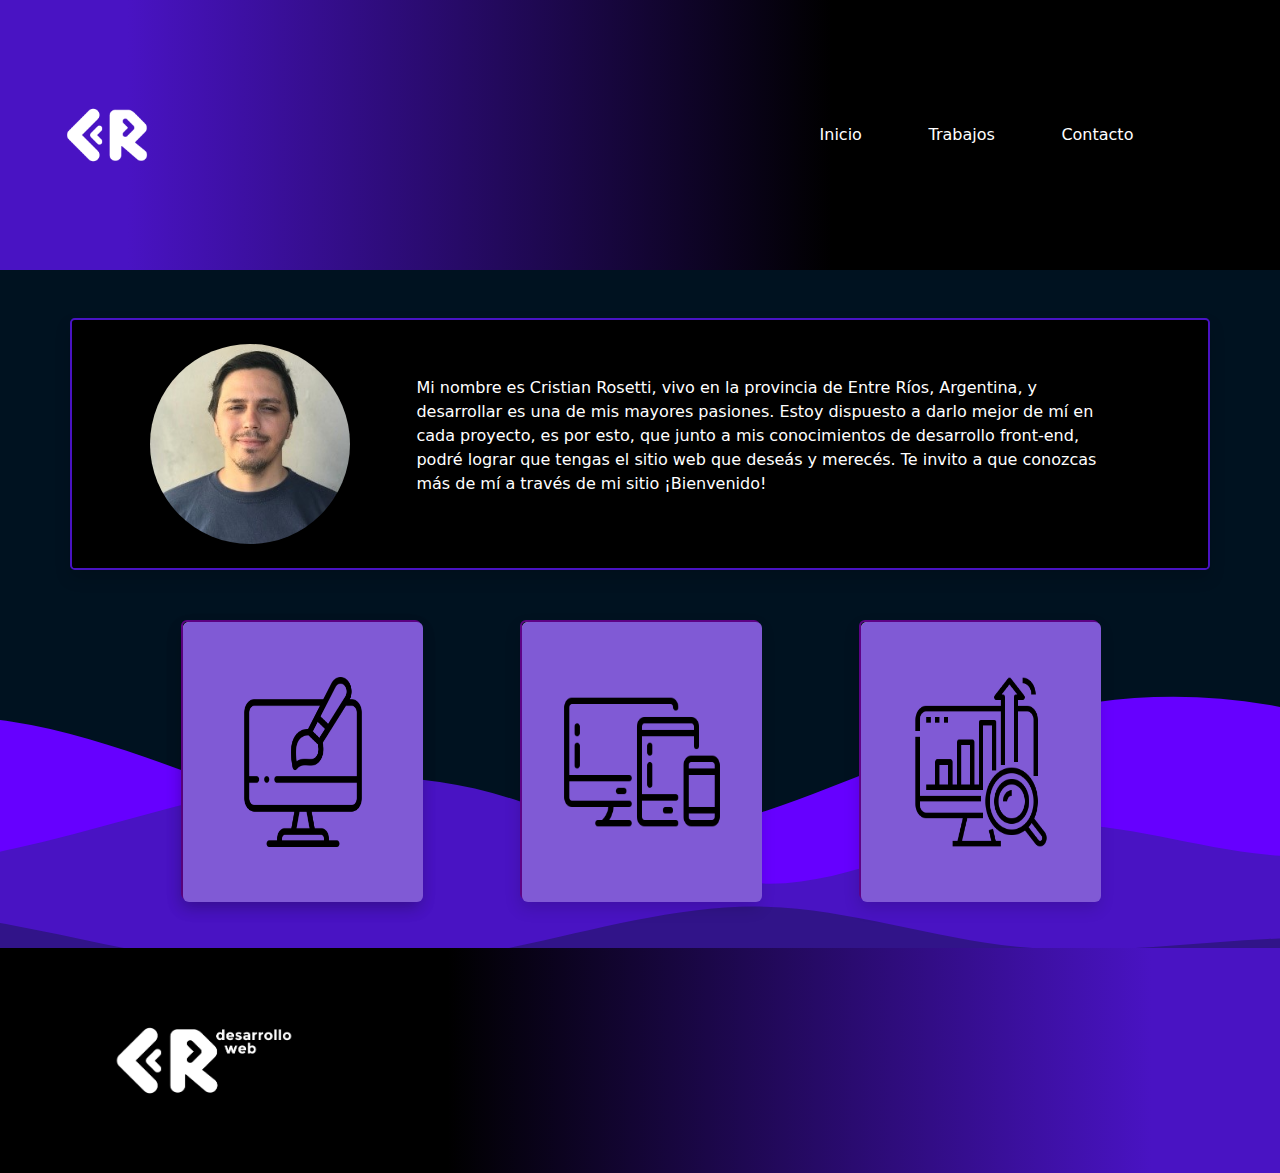
<file: index.html>
<!DOCTYPE html>
<html lang="es">
<head>
    <meta charset="UTF-8">
    <meta http-equiv="X-UA-Compatible" content="IE=edge">
    <meta name="viewport" content="width=device-width, initial-scale=1.0">
    <meta name="description" content="Desarrollo de páginas web">
    <meta name="keywords" content="páginas, crear pagina web, desarrollo web, diseño web, web, sitios web, responsive, internet">
    <meta name="robots" content="index, all">
    <meta name="language" content="Spanish">
    <meta name="country" content="Argentina">
    <title>Cristian Rosetti - Desarrollo Web</title>
    <link rel="stylesheet" href="https://cdnjs.cloudflare.com/ajax/libs/animate.css/4.1.1/animate.min.css"/>
    <link rel="stylesheet" href="https://cdnjs.cloudflare.com/ajax/libs/font-awesome/6.1.1/css/all.min.css" integrity="sha512-KfkfwYDsLkIlwQp6LFnl8zNdLGxu9YAA1QvwINks4PhcElQSvqcyVLLD9aMhXd13uQjoXtEKNosOWaZqXgel0g==" crossorigin="anonymous" referrerpolicy="no-referrer" />
    <link rel="stylesheet" href="./styles/bootstrap.min.css">
    <link rel="stylesheet" href="./styles/styles.css">
</head>
<body>
    <header class="header container-fluid d-flex">
        <div class="d-flex align-items-center h-100 col-6">
            <img src="../images/logoCR-blanco.png" alt="" class="logo1 ms-5">
        </div>
        <div class="d-flex justify-content-end align-items-center h-100 col">
            <nav class="navbar navbar-expand-lg bg-transparent col-3 col-lg-9 d-flex align-items-center pe-5 me-5 pe-lg-3">
                <div class="container-fluid d-flex justify-content-center">
                    <button class="navbar-toggler navbar-light bg-light" type="button" data-bs-toggle="collapse" data-bs-target="#navbarNav" aria-controls="navbarNav" aria-expanded="false" aria-label="Toggle navigation">
                    <span class="navbar-toggler-icon"></span>
                    </button>
                    <div class="collapse navbar-collapse" id="navbarNav">
                    <ul class="navbar-nav d-flex flex-column align-items-start flex-lg-row col-12 justify-content-lg-evenly">
                        <li class="nav-item">
                        <a class="nav-link active" aria-current="page" href="./index.html">Inicio</a>
                        </li>
                        <li class="nav-item">
                        <a class="nav-link" href="./pages/trabajos.html">Trabajos</a>
                        </li>
                        <li class="nav-item">
                        <a class="nav-link" href="./pages/contacto.html">Contacto</a>
                        </li>
                    </ul>
                    </div>
                </div>
            </nav>
        </div>
    </header>

    <main>
        <section class="container shadow mt-5 rounded-3 bg-black text-white borders">
            <div class="row p-4 d-flex flex-column align-items-center flex-lg-row justify-content-evenly">
                <div class="imgYo col-4"></div>
                <p class="col-8 mt-3 mt-lg-0 text-center text-lg-start">Mi nombre es Cristian Rosetti, vivo en la provincia de Entre Ríos, Argentina, y desarrollar es una de mis mayores pasiones. Estoy dispuesto a darlo mejor de mí en cada proyecto, es por esto, que junto a mis conocimientos de desarrollo front-end, podré lograr que tengas el sitio web que deseás y merecés. Te invito a que conozcas más de mí a través de mi sitio ¡Bienvenido!</p>
            </div>
        </section>

        <section class="container d-flex flex-column align-items-center flex-lg-row justify-content-lg-evenly tarjetas">
            <div class="flip-card shadow">
                <div class="flip-card-inner shadow wow animate__animated animate__bounceInDown">
                    <div class="flip-card-front">
                        <img src="./images/web-design.png" alt="web-design" class="imgWeb">
                    </div>
                    <div class="flip-card-back">
                        <h3 class="p-2 pt-4">Diseño y Arquitectura de Página</h3>
                        <p class="p-2">Diseñaré una pagina que se ajuste a tus exigencias y necesidades</p>
                    </div>
                </div>
            </div>
            <div class="flip-card shadow wow animate__animated animate__bounceIn">
                <div class="flip-card-inner">
                    <div class="flip-card-front">
                        <img src="./images/responsive.png" alt="web-design" class="imgWeb2">
                    </div>
                    <div class="flip-card-back">
                        <h3 class="p-2 pt-5">Sitios totalmente responsivos</h3>
                        <p class="p-2">Tu sitio será adaptable a cualquier dispositivo (PC, tablets y celulares)</p>
                    </div>
                </div>
            </div>
            <div class="flip-card shadow wow animate__animated animate__bounceInUp">
                <div class="flip-card-inner">
                    <div class="flip-card-front">
                        <img src="./images/seo.png" alt="web-design" class="imgWeb3">
                    </div>
                    <div class="flip-card-back">
                        <h3 class="p-2 pt-5">Implementación de SEO</h3>
                        <p class="p-2">Tu sitió tendrá mas interacciones y será mas fácil de encontrar por los usuarios</p>
                    </div>
                </div>
            </div>
        </section>

        <footer class="mt-5">
            <div class="conteiner-fluid d-flex flex-column flex-lg-row align-items-center justify-content-around h-100">
                <img src="./images/logoCR-completo-blanco.png" alt="" class="logo2">
                <ul class="redes d-flex text-white col-12 col-lg-6 justify-content-evenly me-3">
                    <li><a href="https://wa.me/5491168840070" target="_blank" class="redes2 text-white"><i class="fa-brands fa-whatsapp"></i></a></li>
                    <li><a href="https://www.linkedin.com/in/cristianrosetti/" target="_blank" class="redes2 text-white"><i class="fa-brands fa-linkedin-in"></i></a></li>
                    <li><a href="https://github.com/Cripor" target="_blank" class="redes2 text-white"><i class="fa-brands fa-github"></i></a></li>
                    <li><a href="mailto:cristianrosetti@hotmail.com" target="_blank" class="redes2 text-white"><i class="fa-solid fa-envelope"></i></a></li>
                </ul>
            </div>
        </footer>
    </main>

    <script src="https://cdn.jsdelivr.net/npm/bootstrap@5.2.0-beta1/dist/js/bootstrap.bundle.min.js" integrity="sha384-pprn3073KE6tl6bjs2QrFaJGz5/SUsLqktiwsUTF55Jfv3qYSDhgCecCxMW52nD2" crossorigin="anonymous">
    </script>

    <script src="js/wow.min.js"></script>
    <script>
    new WOW().init();
    </script>
</body>
</html>
</file>
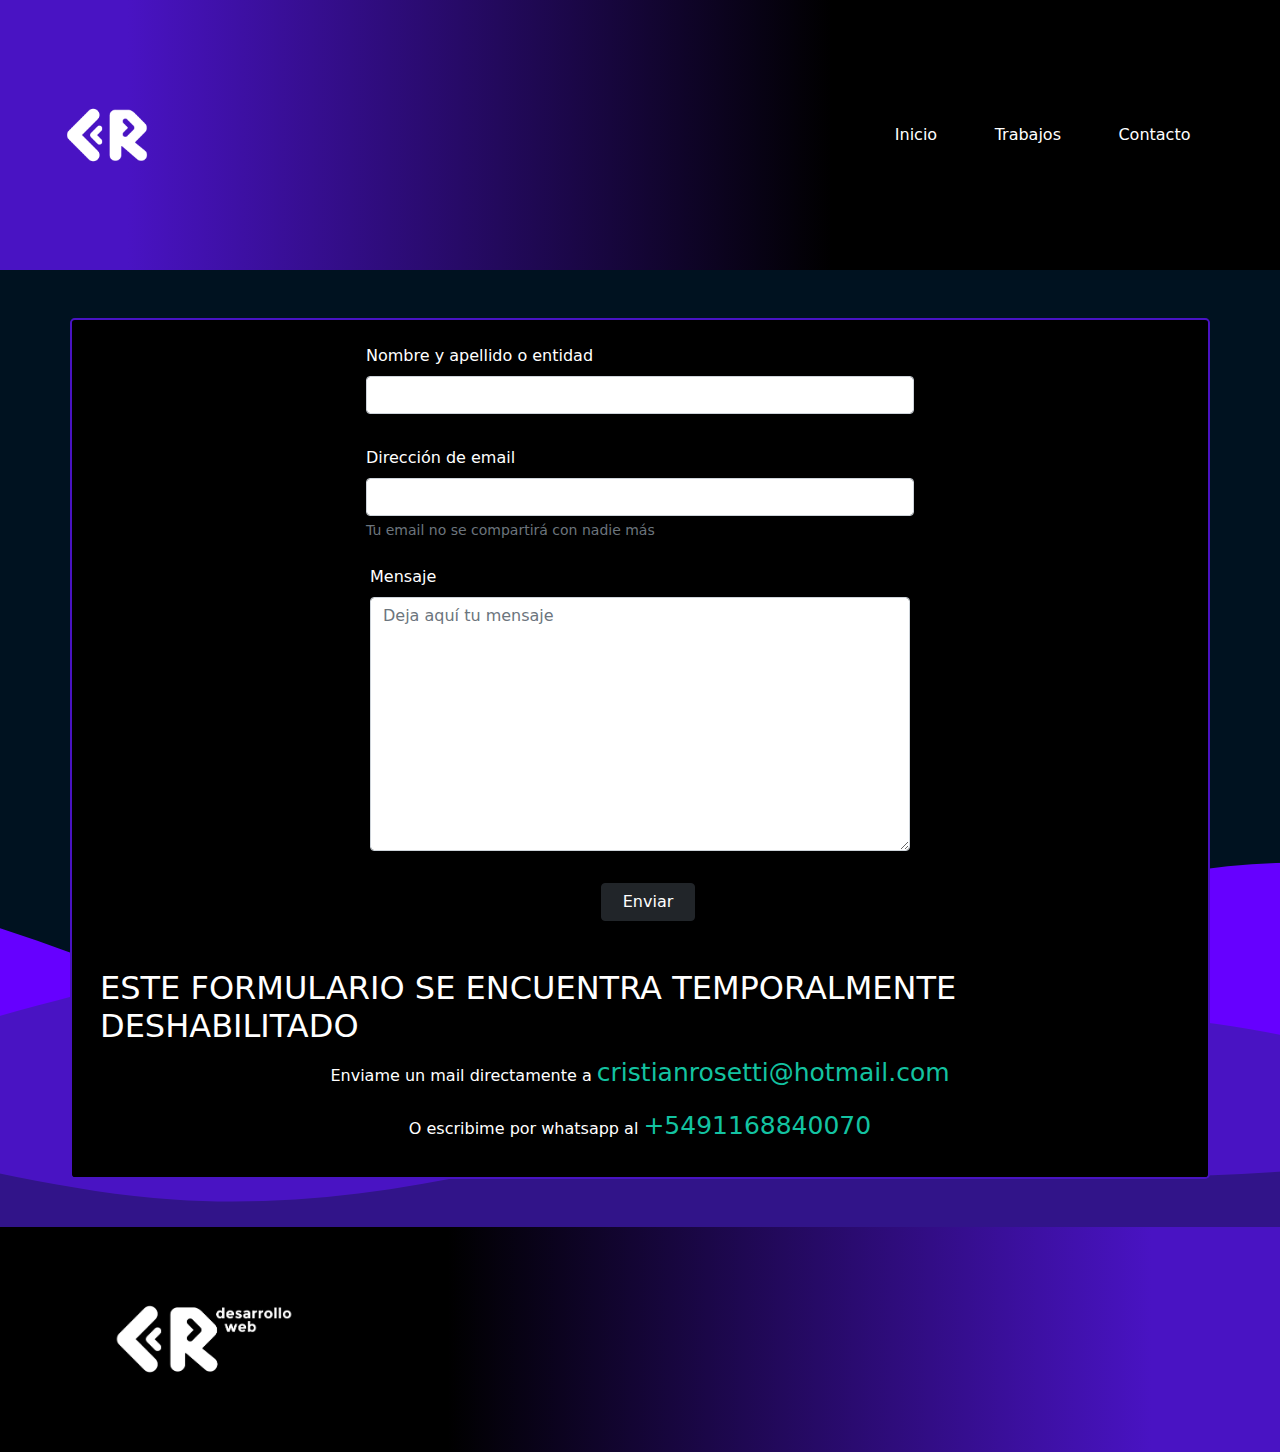
<file: pages/contacto.html>
<!DOCTYPE html>
<html lang="es">
<head>
    <meta charset="UTF-8">
    <meta http-equiv="X-UA-Compatible" content="IE=edge">
    <meta name="viewport" content="width=device-width, initial-scale=1.0">
    <meta name="description" content="Desarrollo de páginas web">
    <meta name="keywords" content="desarrollador front-end, crear páginas, aumentar ventas, marketing digital, negocio online">
    <meta name="robots" content="index, all">
    <meta name="language" content="Spanish">
    <meta name="country" content="Argentina">
    <link rel="stylesheet" href="https://cdnjs.cloudflare.com/ajax/libs/font-awesome/6.1.1/css/all.min.css" integrity="sha512-KfkfwYDsLkIlwQp6LFnl8zNdLGxu9YAA1QvwINks4PhcElQSvqcyVLLD9aMhXd13uQjoXtEKNosOWaZqXgel0g==" crossorigin="anonymous" referrerpolicy="no-referrer" />
    <link rel="stylesheet" href="../styles/bootstrap.min.css">
    <link rel="stylesheet" href="../styles/styles.css">
    <title>Trabajos</title>
    <title>Contacto</title>
</head>
<body>
    <header class="header container-fluid d-flex">
        <div class="d-flex align-items-center h-100 col-6">
            <img src="../images/logoCR-blanco.png" alt="" class="logo1 ms-5">
        </div>
        <div class="d-flex justify-content-end align-items-center h-100 col">
            <nav class="navbar navbar-expand-lg bg-transparent col-3 col-lg-8 d-flex align-items-center me-5 me-lg-3">
                <div class="container-fluid d-flex justify-content-center">
                    <button class="navbar-toggler navbar-light bg-light" type="button" data-bs-toggle="collapse" data-bs-target="#navbarNav" aria-controls="navbarNav" aria-expanded="false" aria-label="Toggle navigation">
                    <span class="navbar-toggler-icon"></span>
                    </button>
                    <div class="collapse navbar-collapse" id="navbarNav">
                    <ul class="navbar-nav d-flex col-12 justify-content-evenly">
                        <li class="nav-item">
                        <a class="nav-link active" aria-current="page" href="../index.html">Inicio</a>
                        </li>
                        <li class="nav-item">
                        <a class="nav-link" href="./trabajos.html">Trabajos</a>
                        </li>
                        <li class="nav-item">
                        <a class="nav-link" href="./contacto.html">Contacto</a>
                        </li>
                    </ul>
                    </div>
                </div>
            </nav>
        </div>
    </header>

    <main>
        <section class="container w-100 w-lg-75 mt-5 p-3 bg-black rounded-3 borders">
            <form class="row text-white d-flex flex-column align-items-center">
                <div class="mb-3 col-8 col-lg-6 p-2">
                    <label for="name" class="form-label">Nombre y apellido o entidad</label>
                    <input type="name" class="form-control" id="name">
                </div>
                <div class="mb-3 col-8 col-lg-6 p-2">
                    <label for="email" class="form-label">Dirección de email</label>
                    <input type="email" class="form-control" id="email" aria-describedby="emailHelp">
                    <div id="emailHelp" class="form-text">Tu email no se compartirá con nadie más</div>
                </div>
                <div class="mb-3 col-8 col-lg-6">
                    <label for="textarea" class="form-label">Mensaje</label>
                    <textarea name="textarea" id="textarea" class="form-control" rows="10" placeholder="Deja aquí tu mensaje"></textarea>
                </div>
                    <button type="submit" class="btn btn-dark ms-3 col-3 col-lg-1 text-white mt-3">Enviar</button>
            </form>

            <div class="container-fluid d-flex flex-column align-items-center justify-content-center mt-5">
                <div><h2 class="text-white">ESTE FORMULARIO SE ENCUENTRA TEMPORALMENTE DESHABILITADO</h2></div>
                <p class="text-white">Enviame un mail directamente a <span class="mail">cristianrosetti@hotmail.com</span></p>
                <p class="text-white">O escribime por whatsapp al <span class="mail">+5491168840070</span></p>
            </div>
        </section>
    </main>

    <footer class="mt-5">
        <div class="conteiner-fluid d-flex flex-column flex-lg-row align-items-center justify-content-around h-100">
            <img src="../images/logoCR-completo-blanco.png" alt="" class="logo2">
            <ul class="redes d-flex text-white col-12 col-lg-6 justify-content-evenly me-3">
                <li><a href="https://wa.me/5491168840070" target="_blank" class="redes2 text-white"><i class="fa-brands fa-whatsapp"></i></a></li>
                <li><a href="https://www.linkedin.com/in/cristianrosetti/" target="_blank" class="redes2 text-white"><i class="fa-brands fa-linkedin-in"></i></a></li>
                <li><a href="https://github.com/Cripor" target="_blank" class="redes2 text-white"><i class="fa-brands fa-github"></i></a></li>
                <li><a href="mailto:cristianrosetti@hotmail.com" target="_blank" class="redes2 text-white"><i class="fa-solid fa-envelope"></i></a></li>
            </ul>
        </div>
    </footer>

    <script src="https://cdn.jsdelivr.net/npm/bootstrap@5.2.0-beta1/dist/js/bootstrap.bundle.min.js" integrity="sha384-pprn3073KE6tl6bjs2QrFaJGz5/SUsLqktiwsUTF55Jfv3qYSDhgCecCxMW52nD2" crossorigin="anonymous">
    </script>
</body>
</html>
</file>
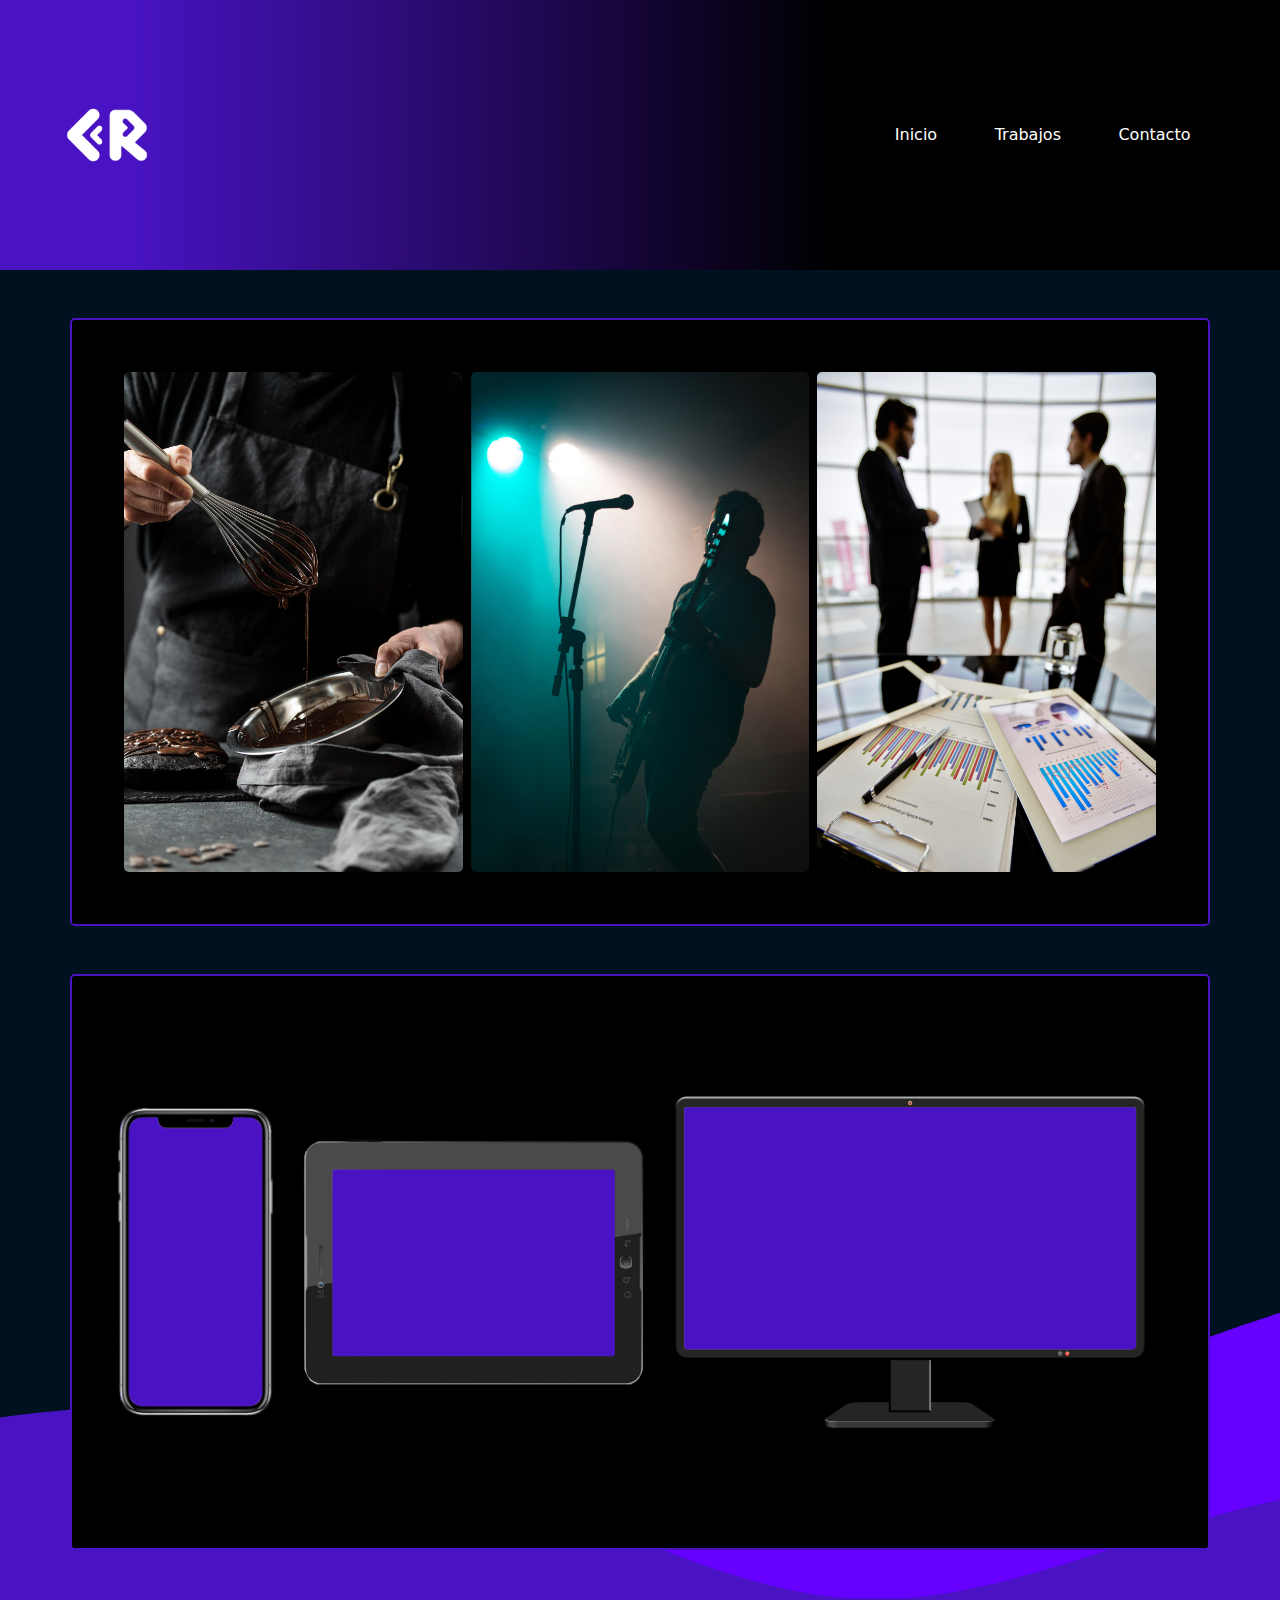
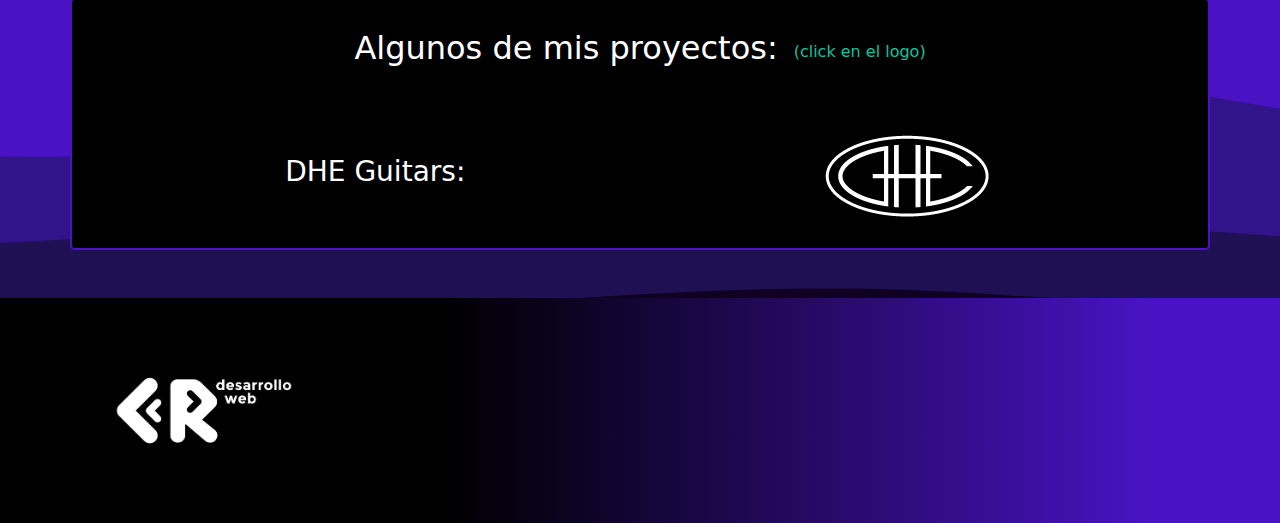
<file: pages/trabajos.html>
<!DOCTYPE html>
<html lang="es">
<head>
    <meta charset="UTF-8">
    <meta http-equiv="X-UA-Compatible" content="IE=edge">
    <meta name="viewport" content="width=device-width, initial-scale=1.0">
    <meta name="description" content="Desarrollo de páginas web">
    <meta name="keywords" content="el internet, front-end, desarrollador web, marketing, software, marketing, marketing digital, seo">
    <meta name="robots" content="index, all">
    <meta name="language" content="Spanish">
    <meta name="country" content="Argentina">
    <link rel="stylesheet" href="https://cdnjs.cloudflare.com/ajax/libs/animate.css/4.1.1/animate.min.css"/>
    <link rel="stylesheet" href="https://cdnjs.cloudflare.com/ajax/libs/font-awesome/6.1.1/css/all.min.css" integrity="sha512-KfkfwYDsLkIlwQp6LFnl8zNdLGxu9YAA1QvwINks4PhcElQSvqcyVLLD9aMhXd13uQjoXtEKNosOWaZqXgel0g==" crossorigin="anonymous" referrerpolicy="no-referrer" />
    <link rel="stylesheet" href="../styles/bootstrap.min.css">
    <link rel="stylesheet" href="../styles/styles.css">
    <title>Trabajos</title>
</head>
<body>
    <header class="header container-fluid d-flex">
        <div class="d-flex align-items-center h-100 col-6">
            <img src="../images/logoCR-blanco.png" alt="" class="logo1 ms-5">
        </div>
        <div class="d-flex justify-content-end align-items-center h-100 col">
            <nav class="navbar navbar-expand-lg bg-transparent col-3 col-lg-8 d-flex align-items-center me-5 me-lg-3">
                <div class="container-fluid d-flex justify-content-center">
                    <button class="navbar-toggler navbar-light bg-light" type="button" data-bs-toggle="collapse" data-bs-target="#navbarNav" aria-controls="navbarNav" aria-expanded="false" aria-label="Toggle navigation">
                    <span class="navbar-toggler-icon"></span>
                    </button>
                    <div class="collapse navbar-collapse" id="navbarNav">
                    <ul class="navbar-nav d-flex col-12 justify-content-evenly">
                        <li class="nav-item">
                        <a class="nav-link active" aria-current="page" href="../index.html">Inicio</a>
                        </li>
                        <li class="nav-item">
                        <a class="nav-link" href="./trabajos.html">Trabajos</a>
                        </li>
                        <li class="nav-item">
                        <a class="nav-link" href="./contacto.html">Contacto</a>
                        </li>
                    </ul>
                    </div>
                </div>
            </nav>
        </div>
    </header>

    <main>
        <section class="container mt-5 p-4 bg-black rounded-3 borders">
            <div class="container-fluid d-flex flex-column flex-lg-row  justify-content-evenly w-100 p-4">
                <div class="imgTrabajo1 w-100 m-1"><div class="txtTrabajo1">Tu estilo</div></div>
                <div class="imgTrabajo2 w-100 m-1"><div class="txtTrabajo2">a tu medida</div></div>
                <div class="imgTrabajo3 w-100 m-1"><div class="txtTrabajo3">a tu alcance</div></div>
            </div>
        </section>

        <section class="container mt-5 d-flex justify-content-center bg-black rounded-3 borders p-4">
            <div class="container-fluid d-flex flex-column flex-lg-row justify-content-evenly align-items-center">
                <div class="secCelu w-25 d-flex justify-content-center align-items-center">
                    <img src="../images/celular-png.png" alt="" class="celular">
                    <div class="backCelu p-3 pt-4 d-flex justify-content-center"><h6 class="increibles text-white text-center wow animate__animated animate__bounceIn">Increibles sitios</h6></div>
                </div>
                <div class="w-50 d-flex justify-content-center align-items-center mt-5 mt-lg-0 ms-lg-3">
                    <img src="../images/tablet-png2.png" alt="" class="tablet">
                    <div class="backTablet text-center p-4 pt-lg-5 d-flex justify-content-center"><h6 class="totalmente text-white wow animate__animated animate__fadeInUp">Totalmente adaptables</h6></div>
                </div>
                <div class="w-75 d-flex justify-content-center align-items-center w-lg-50">
                    <img src="../images/pc-png.png" alt="" class="pc">
                    <div class="backPc text-center p-3 pt-lg-5 d-flex justify-content-center"><h5 class="resolucion text-white wow animate__animated animate__jackInTheBox">A cualquier resolución</h5></div>
                </div>
            </div>
        </section>

        <section class="container rounded-3 borders bg-black mt-5">
            <div class="d-flex justify-content-center align-items-center p-4">
                <h2 class="text-white">Algunos de mis proyectos:</h2>
                <p class="textoLogo d-flex ms-3 mt-3">(click en el logo)</p>
            </div>

            <div class="d-flex justify-content-around align-items-center p-4">
                <h3 class="text-white">DHE Guitars:</h3>
                <a href="https://dheguitars.000webhostapp.com/" target="_blank"><img src="../images/logo DHE blanco-chico.png" alt="logo-página"></a>
            </div>

        </section>
    </main>

    <footer class="mt-5">
        <div class="conteiner-fluid d-flex flex-column flex-lg-row align-items-center justify-content-around h-100">
            <img src="../images/logoCR-completo-blanco.png" alt="" class="logo2">
            <ul class="redes d-flex text-white col-12 col-lg-6 justify-content-evenly me-3">
                <li><a href="https://wa.me/5491168840070" target="_blank" class="redes2 text-white"><i class="fa-brands fa-whatsapp"></i></a></li>
                <li><a href="https://www.linkedin.com/in/cristianrosetti/" target="_blank" class="redes2 text-white"><i class="fa-brands fa-linkedin-in"></i></a></li>
                <li><a href="https://github.com/Cripor" target="_blank" class="redes2 text-white"><i class="fa-brands fa-github"></i></a></li>
                <li><a href="mailto:cristianrosetti@hotmail.com" target="_blank" class="redes2 text-white"><i class="fa-solid fa-envelope"></i></a></li>
            </ul>
        </div>
    </footer>

    <script src="https://cdn.jsdelivr.net/npm/bootstrap@5.2.0-beta1/dist/js/bootstrap.bundle.min.js" integrity="sha384-pprn3073KE6tl6bjs2QrFaJGz5/SUsLqktiwsUTF55Jfv3qYSDhgCecCxMW52nD2" crossorigin="anonymous">
    </script>

    <script src="../js/wow.min.js"></script>
    <script>
    new WOW().init();
    </script>
</body>
</html>
</file>
<file: styles/styles.css>
*{
    margin: 0;
    padding: 0;
}

body{
    background-image: url(../images/layered-waves.svg);
    background-size: cover;
    background-position: center;
}

.header{
    width: 100%;
    background: rgb(73,19,195);
    background: linear-gradient(90deg, rgba(73,19,195,1) 10%, rgba(0,0,0,1) 65%);
    height: 20vh;
    transition: 0.3s;
}

.header:hover{
    transition: 0.4s;
    height: 30vh;
}

.nav-link{
    color: white;
}

.nav-link:hover{
    color: #13c3a1;
}

.imgYo{
    background-image: url(../images/Yo.jpg);
    background-position: center;
    background-size: cover;
    height: 200px;
    width: 200px;
    border-radius: 50%;
}

.borders{
    border: 2px solid rgb(73,19,195);
}

.flip-card {
    background-color: transparent;
    width: 240px;
    height: 280px;
    border-radius: 6px;
    border: 2px solid rgb(95, 2, 134);
    margin-top: 50px;
    perspective: 1000px; 
}


.flip-card-inner {
    position: relative;
    width: 100%;
    height: 100%;
    text-align: center;
    transition: transform 0.8s;
    transform-style: preserve-3d;
}

.flip-card:hover .flip-card-inner {
    transform: rotateY(180deg);
}

.flip-card-front, .flip-card-back {
    position: absolute;
    width: 100%;
    height: 100%;
    border-radius: 6px;
    -webkit-backface-visibility: hidden;
    backface-visibility: hidden;
    }

.flip-card-front {
    background-color: #bbb;
    color: black;
}

.flip-card-back {
    background: black;
    color: white;
    transform: rotateY(180deg);
}

.imgWeb{
    width: 240px;
    height: 280px;
    padding: 55px;
    border-radius: 6px;
    background: #805ad5;
}

.imgWeb2{
    width: 240px;
    height: 280px;
    padding: 37px;
    border-radius: 6px;
    background: #805ad5;
}

.imgWeb3{
    width: 240px;
    height: 280px;
    padding: 50px;
    border-radius: 6px;
    background: #805ad5;
}

footer{
    height: 25vh;
    background: rgb(73,19,195);
    background: linear-gradient(270deg, rgba(73,19,195,1) 10%, rgba(0,0,0,1) 65%);
}

ul{
    list-style: none;
}

.redes2{
    color: white;
    transition: 0.3s;
}

.redes2:hover{
    color: #13c3a1 !important;
    transition: 0.4s;
}

.logo1{
    width: 15%;
}

.logo2{
    width: 15%;
}


.redes{
    font-size: 30px;
}

.imgTrabajo1{
    display: flex;
    flex-flow: row nowrap;
    width: 30%;
    height: 500px;
    background-image: url(../images/pastry-chef-preparing-chocolate-cake.jpg);
    background-size: cover;
    background-position: center;
    border-radius: 5px;
}

.imgTrabajo1:hover{
    transition: 0.3s;
    width: 30.5%;
    height: 502px;
}

.imgTrabajo2{
    display: flex;
    flex-flow: row nowrap;
    width: 30%;
    height: 500px;
    background-image: url(../images/felipe-portella-h6gTtqBZUxc-unsplash.jpg);
    background-size: cover;
    background-position: center;
    border-radius: 5px;
}

.imgTrabajo2:hover{
    transition: 0.3s;
    width: 30.5%;
    height: 502px;
}

.imgTrabajo3{
    display: flex;
    flex-flow: row nowrap;
    width: 30%;
    height: 500px;
    background-image: url(../images/statistical-documents-on-the-office-table.jpg);
    background-size: cover;
    background-position: center;
    border-radius: 5px;
}

.imgTrabajo3:hover{
    transition: 0.3s;
    width: 30.5%;
    height: 502px;
}

.txtTrabajo1{
    display: flex;
    align-items: center;
    align-content: center;
    justify-content: center;
    width: 100%;
    height: 100%;
    text-align: center;
    font-family: 'Courier New', Courier, monospace;
    font-size: 36px;
    filter: opacity(0%);
}

.txtTrabajo1:hover{
    filter: opacity(100%);
    transition: 0.3s;
    background-color: rgba(7, 7, 7, 0.4);
    backdrop-filter: blur(3px);
    -webkit-backdrop-filter: blur(3px);
    color: chocolate;
}

.txtTrabajo2{
    display: flex;
    align-items: center;
    align-content: center;
    justify-content: center;
    width: 100%;
    height: 100%;
    text-align: center;
    font-family: 'Gill Sans', 'Gill Sans MT', Calibri, 'Trebuchet MS', sans-serif;
    font-size: 36px;
    filter: opacity(0%);
}

.txtTrabajo2:hover{
    transition: 0.3s;
    filter: opacity(100%);
    background-color: rgba(7, 7, 7, 0.4);
    backdrop-filter: blur(3px);
    -webkit-backdrop-filter: blur(3px);
    color: turquoise;
}

.txtTrabajo3{
    display: flex;
    align-items: center;
    align-content: center;
    justify-content: center;
    width: 100%;
    height: 100%;
    text-align: center;
    font-family: Arial, Helvetica, sans-serif;
    font-size: 36px;
    filter: opacity(0%);
}

.txtTrabajo3:hover{
    transition: 0.3s;
    filter: opacity(100%);
    background-color: rgba(7, 7, 7, 0.4);
    backdrop-filter: blur(3px);
    -webkit-backdrop-filter: blur(3px);
    color: whitesmoke;
}

.celular{
    width: 100%;
    z-index: 1;
}

.backCelu{
    display: flex;
    position: absolute;
    width: 170px;
    height: 340px;
    border-radius: 15px;
    background-color: rgb(73,19,195);
    z-index: 0;
}

.increibles{
    font-size: 20px;
}

.tablet{
    width: 100%;
    z-index: 1;
}

.backTablet{
    display: flex;
    position: absolute;
    width: 350px;
    height: 250px;
    border-radius: 15px;
    background-color: rgb(73,19,195);
    z-index: 0;
}

.totalmente{
    font-size: 25px;
}

.pc{
    width: 100%;
    z-index: 1;
}

.backPc{
    display: flex;
    position: absolute;
    width: 540px;
    height: 295px;
    border-radius: 15px;
    background-color: rgb(73,19,195);
    z-index: 0;
    transform: translate(0px, -2.5rem);
}

.resolucion{
    font-size: 25px;
}

.textoLogo{
    color: #13c3a1;
}

.mail{
    color: #13c3a1;
    font-size: 25px;
}

@media only screen and (max-width: 575px) {
    .txtTrabajo1{
        filter: opacity(100%);
        color: white;
    }

    .logo1{
        width: 50%;
    }

    .logo2{
        display: none;
    }

    .header{
        height: 30vh;
    }

    .txtTrabajo2{
        filter: opacity(100%);
        color: white;
    }

    .txtTrabajo3{
        filter: opacity(100%);
        color: white;
    }

    .secCelu{
        width: 40% !important;
    }

    .backCelu{
        background-color: transparent;
        width: 100px;
        height: 20%;
    }

    .increibles{
        font-size: 14px;
    }

    .backTablet{
        background-color: transparent;
        width: 150px;
        height: 14%;
    }

    .totalmente{
        font-size: 15px;
    }

    .backPc{
        background-color: transparent;
        width: 180px;
        height: 10%;
        transform: translate(0px, -1.4rem);
    }

    .resolucion{
        font-size: 15px;
    }
}

@media only screen and (min-width: 576px) and (max-width: 767px){
    .txtTrabajo1{
        filter: opacity(100%);
        color: white;
    }

    .txtTrabajo2{
        filter: opacity(100%);
        color: white;
    }

    .txtTrabajo3{
        filter: opacity(100%);
        color: white;
    }

    .header{
        height: 30vh;
    }

    .logo1{
        width: 35%;
    }

    .backCelu{
        width: 100px;
        height: 200px;
    }

    .increibles{
        font-size: 14px;
    }

    .backTablet{
        width: 200px;
        height: 140px;
    }

    .totalmente{
        font-size: 15px;
    }

    .backPc{
        width: 312px;
        height: 167px;
        transform: translate(0px, -1.4rem);
    }

    .resolucion{
        font-size: 15px;
    }
}

@media only screen and (min-width: 768px) and (max-width: 991px) {
    .txtTrabajo1{
        filter: opacity(100%);
        color: white;
    }

    .txtTrabajo2{
        filter: opacity(100%);
        color: white;
    }

    .txtTrabajo3{
        filter: opacity(100%);
        color: white;
    }

    .header{
        height: 30vh;
    }

    .logo1{
        width: 30%;
    }

    .backCelu{
        width: 125px;
        height: 270px;
    }

    .backTablet{
        width: 270px;
        height: 200px;
    }

    .backPc{
        width: 420px;
        height: 230px;
        transform: translate(0px, -2rem);
    }
}

@media only screen and (min-width: 991px) and (max-width: 1199px) {
    .backCelu{
        width: 120px;
        height: 250px;
    }

    .backTablet{
        width: 270px;
        height: 200px;
    }

    .backPc{
        width: 380px;
        height: 210px;
        transform: translate(0px, -1.8rem);
    }

    .logo1{
        width: 20%;
    }
}

@media only screen and (min-width: 1200px) and (max-width: 1399px) {
    .backCelu{
        width: 150px;
        height: 295px;
    }

    .backTablet{
        width: 320px;
        height: 210px;;
    }

    .backPc{
        width: 460px;
        height: 250px;
        transform: translate(0px, -2.2rem);
    }
}
</file>
